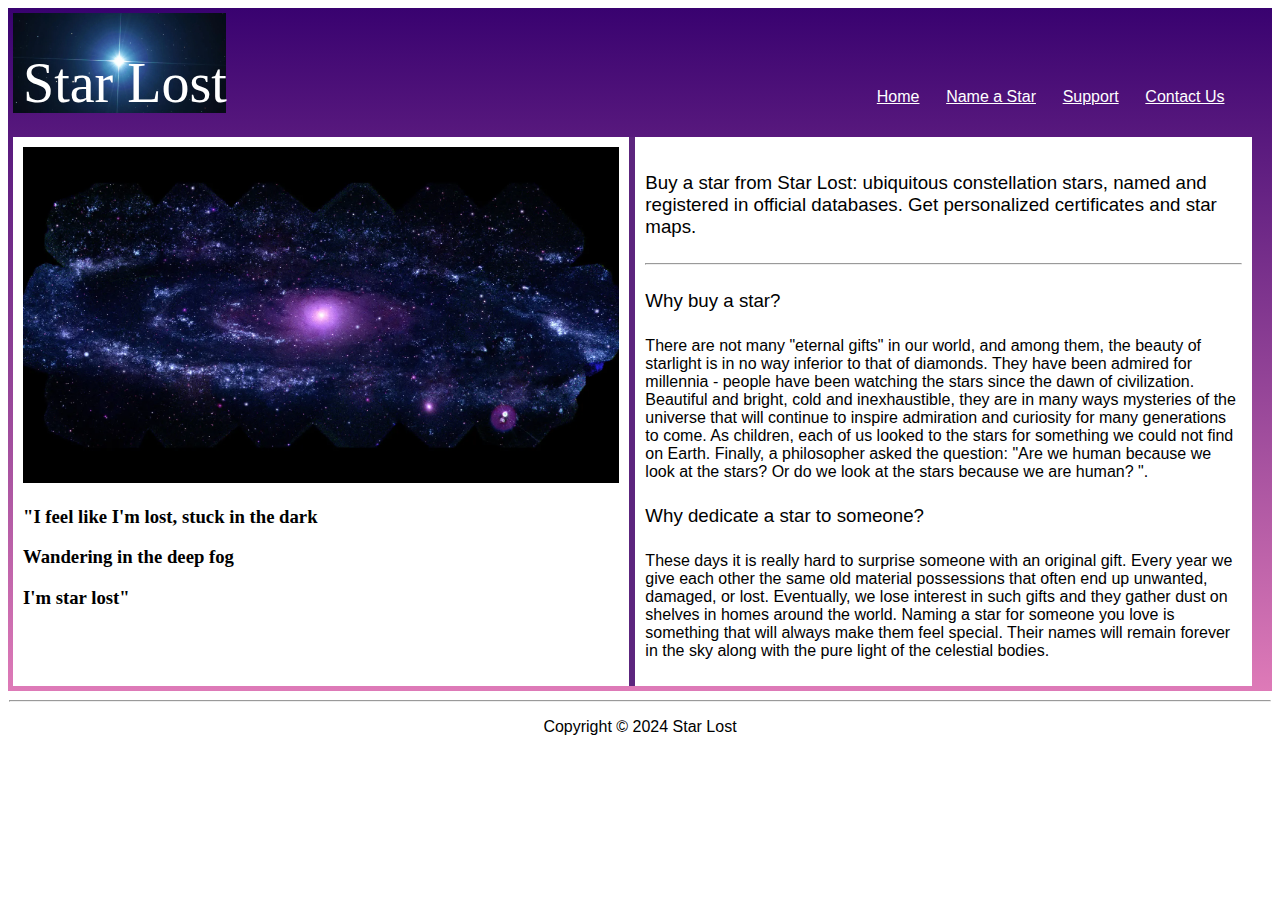
<file: My Website/index.html>
<!DOCTYPE html>
<html lang="en">
    <div id="page">
        <head>
            <title>Star Lost</title>
            <link rel="stylesheet" type="text/css" href="style.css">
        </head>
        <body>
            <header>
                <a href="index.html"><img class="logo" alt="Star Lost" src="starlost.png" /></a>
                <br />
                <h1>Star Lost</h1>
                <br /><br />
                <nav>
                    <ul>
                        <li><a href="index.html">Home</a></li>&nbsp;&nbsp;&nbsp;&nbsp;&nbsp;
                        <li><a href="name.html">Name a Star</a></li>&nbsp;&nbsp;&nbsp;&nbsp;&nbsp;
                        <li><a href="support.html">Support</a></li>&nbsp;&nbsp;&nbsp;&nbsp;&nbsp;
                        <li><a href="contact.html">Contact Us</a></li>&nbsp;&nbsp;&nbsp;&nbsp;&nbsp;
                    </ul>
                </nav>
            </header>
            <section>
                <article class="one">
                    <img class="enlarge" width="100%" alt="Index" src="index.jpg" />
                    <h3>"I feel like I'm lost, stuck in the dark</h3>
                    <h3>Wandering in the deep fog</h3>
                    <h3>I'm star lost"</h3>
                </article>
                <br />
                <article class="two">
                    <h4>Buy a star from Star Lost: ubiquitous constellation stars, named and registered in official databases. Get personalized certificates and star maps.</h4>
                    <hr />
                    <h4>Why buy a star?</h4>
                    <p>There are not many "eternal gifts" in our world, and among them, the beauty of starlight is in no way inferior to that of diamonds. They have been admired for millennia - people have been watching the stars since the dawn of civilization. Beautiful and bright, cold and inexhaustible, they are in many ways mysteries of the universe that will continue to inspire admiration and curiosity for many generations to come. As children, each of us looked to the stars for something we could not find on Earth. Finally, a philosopher asked the question: "Are we human because we look at the stars? Or do we look at the stars because we are human? ".</p>
                    <h4>Why dedicate a star to someone?</h4>
                    <p>These days it is really hard to surprise someone with an original gift. Every year we give each other the same old material possessions that often end up unwanted, damaged, or lost. Eventually, we lose interest in such gifts and they gather dust on shelves in homes around the world. Naming a star for someone you love is something that will always make them feel special. Their names will remain forever in the sky along with the pure light of the celestial bodies.</p>
                </article>
                <br />
            </section>
            <footer>
                <hr />
                <p>Copyright &copy; 2024 Star Lost</p>
            </footer>
        </body>
    </div>
</html>
</file>
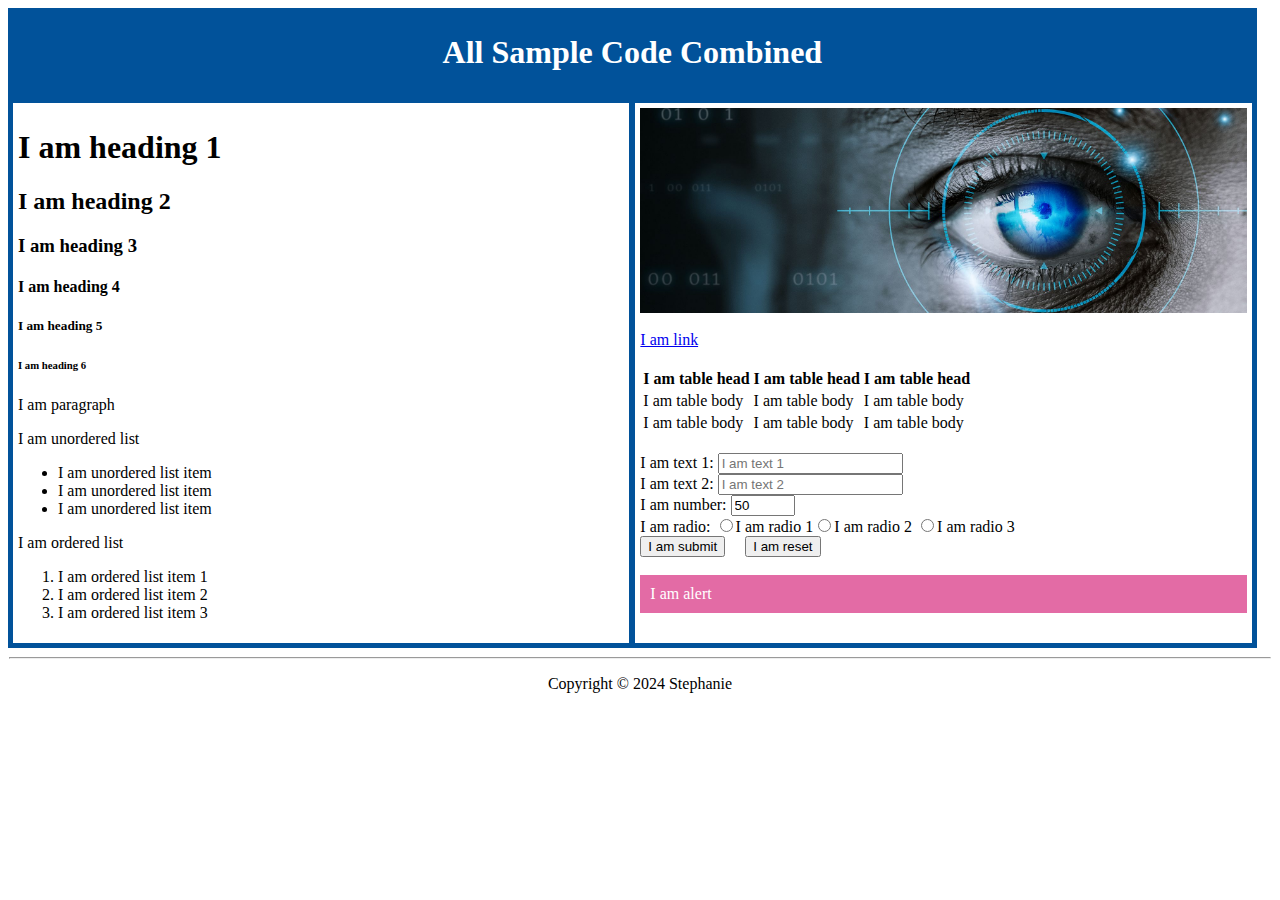
<file: Sample Code/index.html>
<!DOCTYPE html>
<html lang="en">
    <head>
        <title>index</title>
        <link rel="stylesheet" type="text/css" href="style.css">
    </head>
    <body>
        <header>
            <h1>All Sample Code Combined</h1>
        </header>
        <section>
            <article class="one">
                <h1>I am heading 1</h1>
                <h2>I am heading 2</h2>
                <h3>I am heading 3</h3>
                <h4>I am heading 4</h4>
                <h5>I am heading 5</h5>
                <h6>I am heading 6</h6>
                <p>I am paragraph</p>
                I am unordered list
                <ul>
                    <li>I am unordered list item</li>
                    <li>I am unordered list item</li>
                    <li>I am unordered list item</li>
                </ul>
                I am ordered list
                <ol>
                    <li>I am ordered list item 1</li>
                    <li>I am ordered list item 2</li>
                    <li>I am ordered list item 3</li>
                </ol>
            </article>
            <article class="two">
                <img class="imgcenter" width="100%" src="image.jpg" alt="image">
                <br />
                <a href="https://www.amygb.ai/blog/is-image-processing-part-of-machine-learning">I am link</a>
                <br /><br />
                <table>
                    <thead>
                        <th>I am table head</th>
                        <th>I am table head</th>
                        <th>I am table head</th>
                    </thead>
                    <tbody>
                        <tr>
                            <td>I am table body</td>
                            <td>I am table body</td>
                            <td>I am table body</td>
                        </tr>
                        <tr>
                            <td>I am table body</td>
                            <td>I am table body</td>
                            <td>I am table body</td>
                        </tr>
                    </tbody>
                </table>
                <br />
                <form action="" method="get">
                    I am text 1: <input type="text" name="text1" required placeholder="I am text 1" />
                    <br />
                    I am text 2: <input type="text" name="text2" required placeholder="I am text 2" />
                    <br />
                    I am number: <input type="number" size="6" name="number" min="0" max="100" value="50" />
                    <br />
                    I am radio: <input type="radio" name="radio" value="radio1" required />I am radio 1<input type="radio" name="radio" value="radio2" required />I am radio 2 <input type="radio" name="radio" value="radio3" required />I am radio 3
                    <br />
                    <button type="submit" value="submit">I am submit</button>
                    &nbsp&nbsp&nbsp
                    <button type="reset" value="reset">I am reset</button>
                </form>
                <br />
                <div class="alert">I am alert</div>
            </article>
        </section>
    </body>
    <footer>
        <hr />
        <p>Copyright &copy; 2024 Stephanie</p>
    </footer>
</html>
</file>
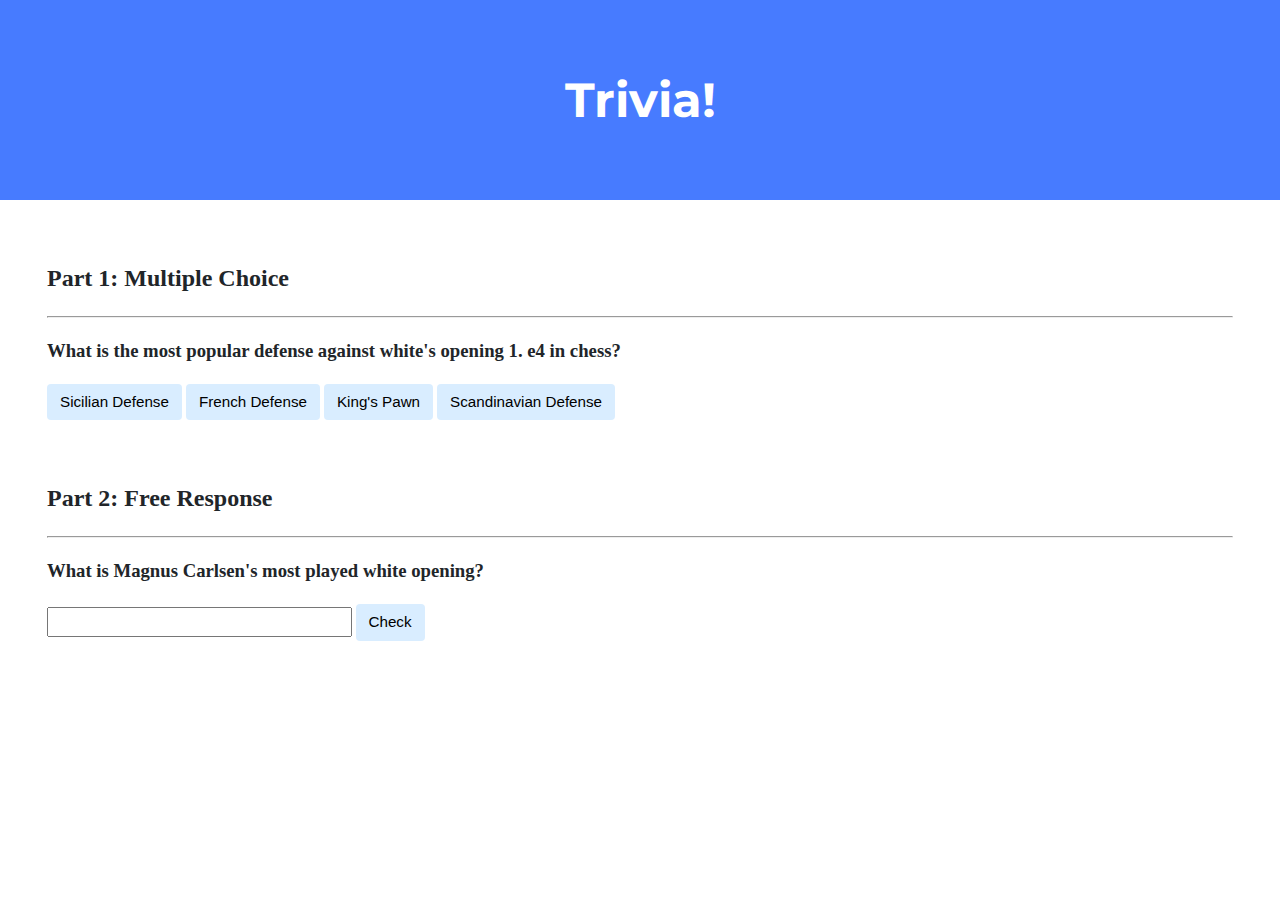
<file: Trivia/index.html>
<!DOCTYPE html>

<html lang="en">
    <head>
        <link href="https://fonts.googleapis.com/css2?family=Montserrat:wght@500&display=swap" rel="stylesheet">
        <link href="style.css" rel="stylesheet">
        <title>Trivia!</title>
    </head>
    <body>
        <div class="header">
            <h1>Trivia!</h1>
        </div>

        <div class="container">
            <div class="section">
                <h2>Part 1: Multiple Choice </h2>
                <hr>
                <h3>What is the most popular defense against white's opening 1. e4 in chess?</h3>
                <button class="correct">Sicilian Defense</button>
                <button class="incorrect">French Defense</button>
                <button class="incorrect">King's Pawn</button>
                <button class="incorrect">Scandinavian Defense</button>
                <p class="display1"></p>
            </div>

            <div class="section">
                <h2>Part 2: Free Response</h2>
                <hr>
                <h3>What is Magnus Carlsen's most played white opening?</h3>
                <input type="text"></input>
                <button class="check">Check</button>
                <p class="display2"></p>
            </div>
        </div>
        <script src="trivia.js" type="text/JavaScript"></script>
    </body>
</html>
</file>
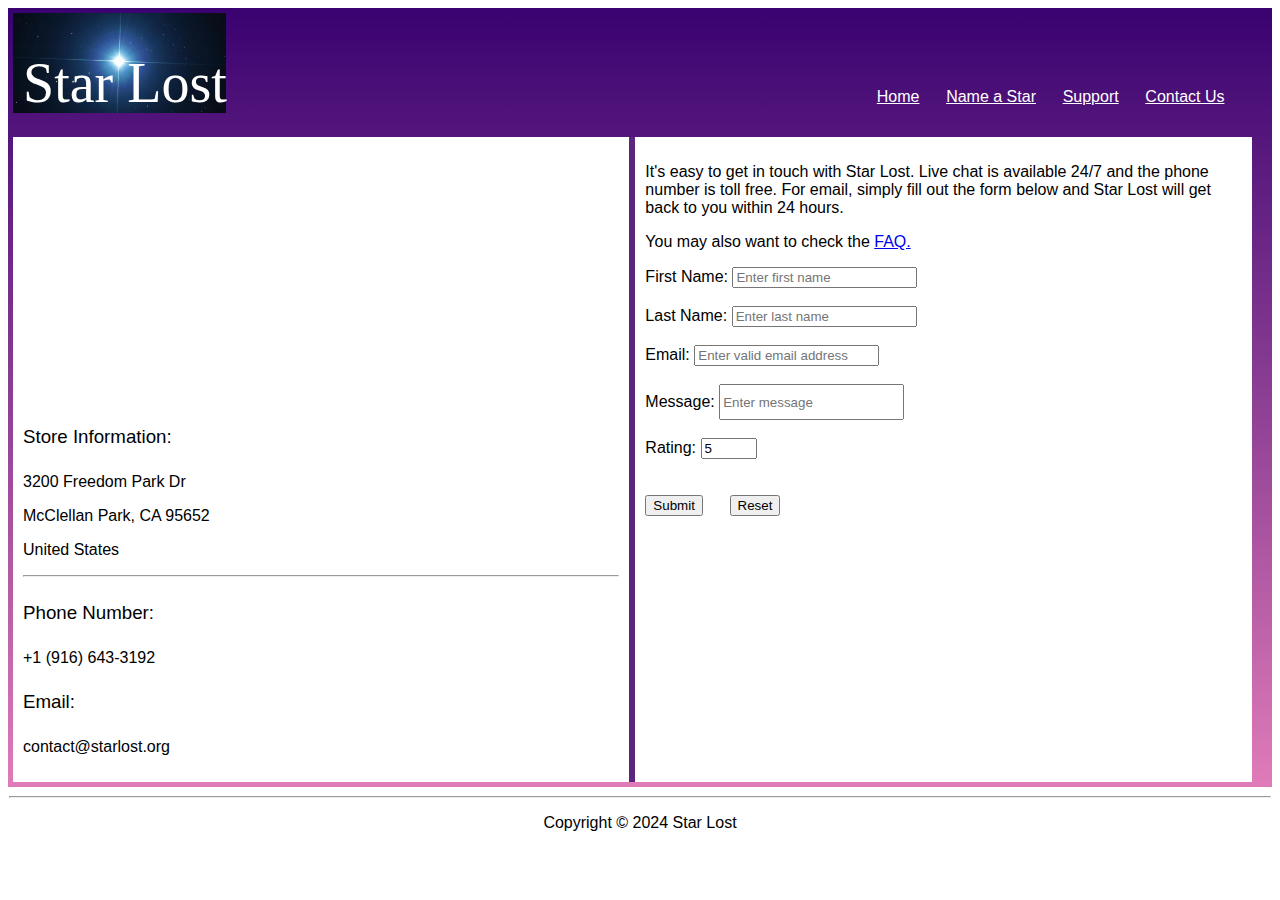
<file: My Website/contact.html>
<!DOCTYPE html>
<html lang="en">
    <div id="page">
        <head>
            <title>Star Lost</title>
            <link rel="stylesheet" type="text/css" href="style.css">
        </head>
        <body>
            <header>
                <a href="index.html"><img class="logo" alt="Star Lost" src="starlost.png" /></a>
                <br />
                <h1>Star Lost</h1>
                <br /><br />
                <nav>
                    <ul>
                        <li><a href="index.html">Home</a></li>&nbsp;&nbsp;&nbsp;&nbsp;&nbsp;
                        <li><a href="name.html">Name a Star</a></li>&nbsp;&nbsp;&nbsp;&nbsp;&nbsp;
                        <li><a href="support.html">Support</a></li>&nbsp;&nbsp;&nbsp;&nbsp;&nbsp;
                        <li><a href="contact.html">Contact Us</a></li>&nbsp;&nbsp;&nbsp;&nbsp;&nbsp;
                    </ul>
                </nav>
            </header>
            <section>
                <article class="one">
                    <iframe src="https://www.google.com/maps/embed?pb=!1m18!1m12!1m3!1d3189619.0827873843!2d-126.26885138749998!3d38.675030600000014!2m3!1f0!2f0!3f0!3m2!1i1024!2i768!4f13.1!3m3!1m2!1s0x809ad88daa89f2bf%3A0xce2b5572c90b074e!2sAerospace%20Museum%20of%20California!5e0!3m2!1sen!2sus!4v1710524425692!5m2!1sen!2sus" width="100%" height="250" style="border:0;" allowfullscreen="" loading="lazy" referrerpolicy="no-referrer-when-downgrade"></iframe>
                    <h4>Store Information:</h4>
                    <p>3200 Freedom Park Dr</p>
                    <p>McClellan Park, CA 95652</p>
                    <p>United States</p>
                    <hr />
                    <h4>Phone Number:</h4>
                    <p>+1 (916) 643-3192</p>
                    <h4>Email:</h4>
                    <p>contact@starlost.org</p>
                </article>
                <br />
                <article class="two">
					<p>It's easy to get in touch with Star Lost. Live chat is available 24/7 and the phone number is toll free. For email, simply fill out the form below and Star Lost will get back to you within 24 hours.</p>
                    <p>You may also want to check the <a href="support.html">FAQ.</a></p>
					<form action="mailto:contact@starlost.org" method="post" enctype="multipart/form-data" name="EmailForm">
						First Name: <input type="text" name="firstname" required placeholder="Enter first name" />
						<br /><br />
						Last Name: <input type="text" name="lastname" required placeholder="Enter last name" />
						<br /><br />
						Email: <input type="email" name="email" required placeholder="Enter valid email address" />
						<br /><br />
                        Message: <input type="text" name="message" required placeholder="Enter message" style="height: 30px;" />
						<br /><br />
						Rating: <input type="number" size="6" name="rating" min="1" max="10" value="5" />
						<br /><br /><br />
						<button type="submit" value="submit">Submit</button>&nbsp;&nbsp;&nbsp;&nbsp;&nbsp;
						<button type="reset" value="reset">Reset</button>
					</form>
                </article>
                <br />
            </section>
            <footer>
                <hr />
                <p>Copyright &copy; 2024 Star Lost</p>
            </footer>
        </body>
    </div>
</html>
</file>
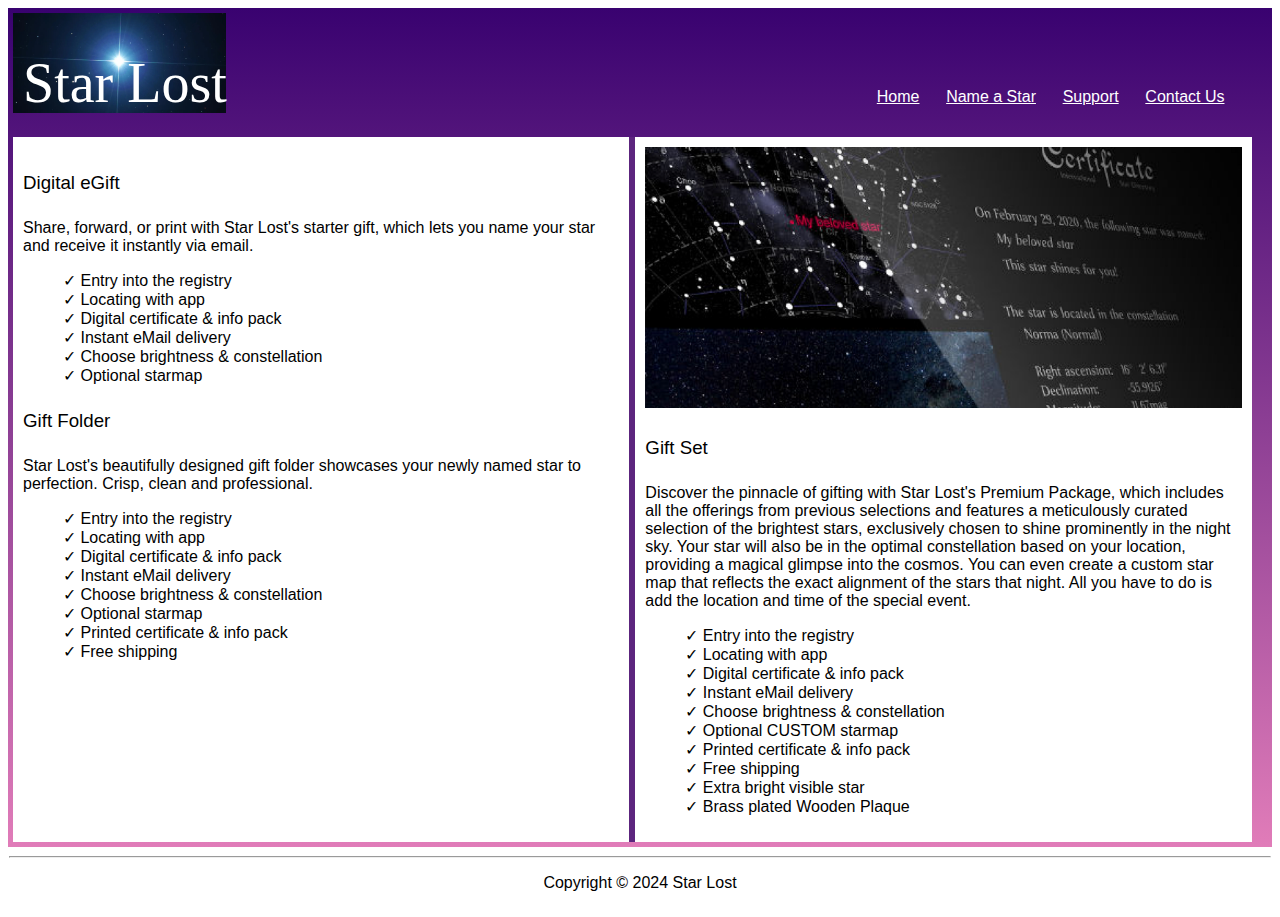
<file: My Website/name.html>
<!DOCTYPE html>
<html lang="en">
    <div id="page">
        <head>
            <title>Star Lost</title>
            <link rel="stylesheet" type="text/css" href="style.css">
        </head>
        <body>
            <header>
                <a href="index.html"><img class="logo" alt="Star Lost" src="starlost.png" /></a>
                <br />
                <h1>Star Lost</h1>
                <br /><br />
                <nav>
                    <ul>
                        <li><a href="index.html">Home</a></li>&nbsp;&nbsp;&nbsp;&nbsp;&nbsp;
                        <li><a href="name.html">Name a Star</a></li>&nbsp;&nbsp;&nbsp;&nbsp;&nbsp;
                        <li><a href="support.html">Support</a></li>&nbsp;&nbsp;&nbsp;&nbsp;&nbsp;
                        <li><a href="contact.html">Contact Us</a></li>&nbsp;&nbsp;&nbsp;&nbsp;&nbsp;
                    </ul>
                </nav>
            </header>
            <section>
                <article class="one">
                    <h4>Digital eGift</h4>
                    <p>Share, forward, or print with Star Lost's starter gift, which lets you name your star and receive it instantly via email.</p>
                    <ul>
                        <li>Entry into the registry</li>
                        <li>Locating with app</li>
                        <li>Digital certificate & info pack</li>
                        <li>Instant eMail delivery</li>
                        <li>Choose brightness & constellation</li>
                        <li>Optional starmap</li>
                    </ul>
                    <h4>Gift Folder</h4>
                    <p>Star Lost's beautifully designed gift folder showcases your newly named star to perfection. Crisp, clean and professional.</p>
                    <ul>
                        <li>Entry into the registry</li>
                        <li>Locating with app</li>
                        <li>Digital certificate & info pack</li>
                        <li>Instant eMail delivery</li>
                        <li>Choose brightness & constellation</li>
                        <li>Optional starmap</li>
                        <li>Printed certificate & info pack</li>
                        <li>Free shipping</li>
                    </ul>
                </article>
                <br />
                <article class="two">
                    <img class="enlarge" width="100%" alt="Gift Set" src="giftset.jpg" />
                    <h4>Gift Set</h4>
                    <p>Discover the pinnacle of gifting with Star Lost's Premium Package, which includes all the offerings from previous selections and features a meticulously curated selection of the brightest stars, exclusively chosen to shine prominently in the night sky. Your star will also be in the optimal constellation based on your location, providing a magical glimpse into the cosmos. You can even create a custom star map that reflects the exact alignment of the stars that night. All you have to do is add the location and time of the special event.</p>
                    <ul>
                        <li>Entry into the registry</li>
                        <li>Locating with app</li>
                        <li>Digital certificate & info pack</li>
                        <li>Instant eMail delivery</li>
                        <li>Choose brightness & constellation</li>
                        <li>Optional CUSTOM starmap</li>
                        <li>Printed certificate & info pack</li>
                        <li>Free shipping</li>
                        <li>Extra bright visible star</li>
                        <li>Brass plated Wooden Plaque</li>
                    </ul>
                </article>
                <br />
            </section>
            <footer>
                <hr />
                <p>Copyright &copy; 2024 Star Lost</p>
            </footer>
        </body>
    </div>
</html>
</file>
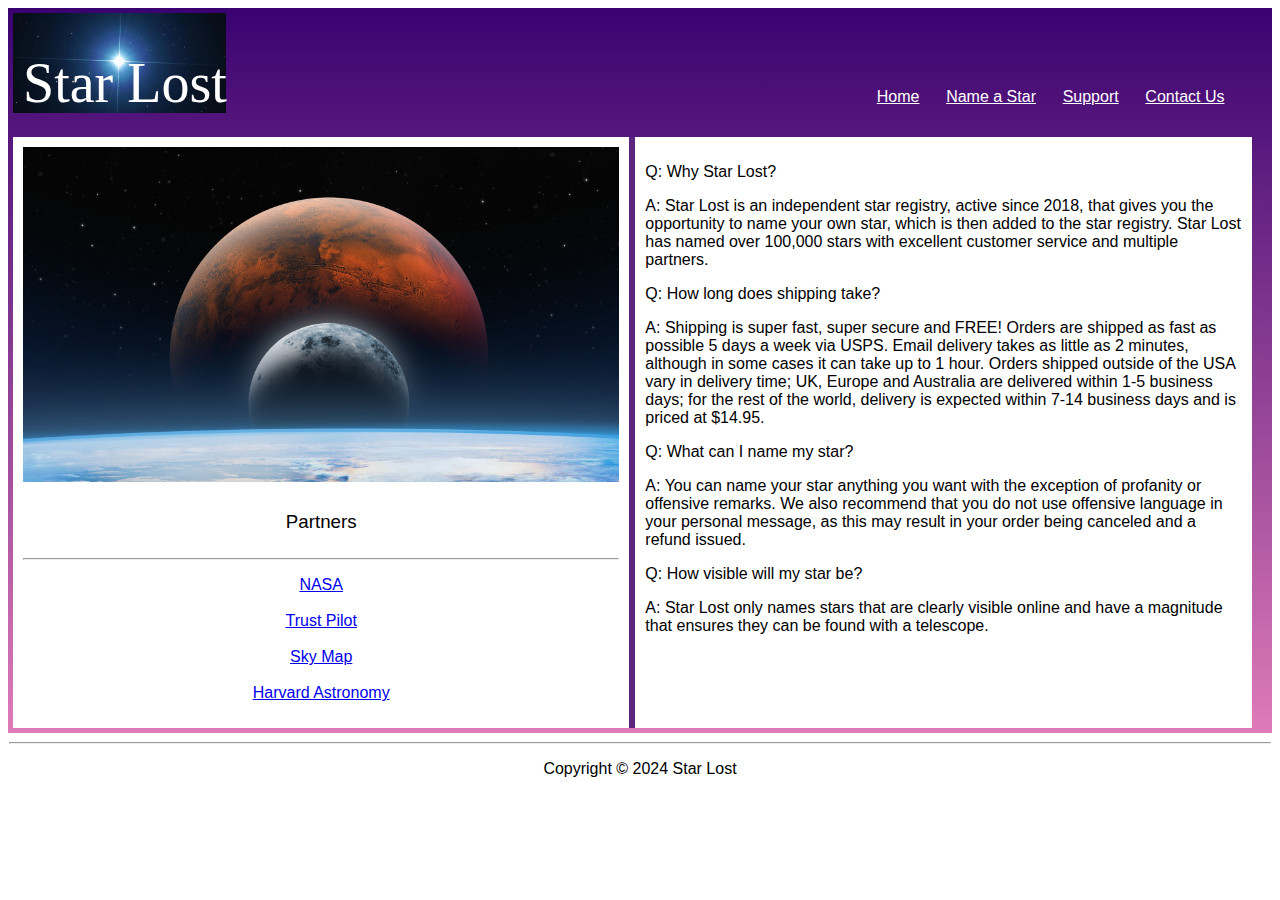
<file: My Website/support.html>
<!DOCTYPE html>
<html lang="en">
    <div id="page">
        <head>
            <title>Star Lost</title>
            <link rel="stylesheet" type="text/css" href="style.css">
        </head>
        <body>
            <header>
                <a href="index.html"><img class="logo" alt="Star Lost" src="starlost.png" /></a>
                <br />
                <h1>Star Lost</h1>
                <br /><br />
                <nav>
                    <ul>
                        <li><a href="index.html">Home</a></li>&nbsp;&nbsp;&nbsp;&nbsp;&nbsp;
                        <li><a href="name.html">Name a Star</a></li>&nbsp;&nbsp;&nbsp;&nbsp;&nbsp;
                        <li><a href="support.html">Support</a></li>&nbsp;&nbsp;&nbsp;&nbsp;&nbsp;
                        <li><a href="contact.html">Contact Us</a></li>&nbsp;&nbsp;&nbsp;&nbsp;&nbsp;
                    </ul>
                </nav>
            </header>
            <section>
                <article class="one">
                    <img class="enlarge" width="100%" alt="Nasa" src="nasa.jpg" />
                    <div class="textcenter">
                        <h4>Partners</h4>
                        <hr />
                        <p>
                            <a href="https://www.nasa.gov/">NASA</a><br /><br />
                            <a href="https://www.trustpilot.com/">Trust Pilot</a><br /><br />
                            <a href="http://www.sky-map.org/">Sky Map</a><br /><br />
                            <a href="https://astronomy.fas.harvard.edu/">Harvard Astronomy</a>
                        </p>
                    </div>
                </article>
                <br />
                <article class="two">
                    <p>Q: Why Star Lost?</p>
                    <p>A: Star Lost is an independent star registry, active since 2018, that gives you the opportunity to name your own star, which is then added to the star registry. Star Lost has named over 100,000 stars with excellent customer service and multiple partners.</p>
                    <p>Q: How long does shipping take?</p>
                    <p>A: Shipping is super fast, super secure and FREE! Orders are shipped as fast as possible 5 days a week via USPS. Email delivery takes as little as 2 minutes, although in some cases it can take up to 1 hour. Orders shipped outside of the USA vary in delivery time; UK, Europe and Australia are delivered within 1-5 business days; for the rest of the world, delivery is expected within 7-14 business days and is priced at $14.95. </p>
                    <p>Q: What can I name my star?</p>
                    <p>A: You can name your star anything you want with the exception of profanity or offensive remarks. We also recommend that you do not use offensive language in your personal message, as this may result in your order being canceled and a refund issued.</p>
                    <p>Q: How visible will my star be?</p>
                    <p>A: Star Lost only names stars that are clearly visible online and have a magnitude that ensures they can be found with a telescope.</p>
                </article>
                <br />
            </section>
            <footer>
                <hr />
                <p>Copyright &copy; 2024 Star Lost</p>
            </footer>
        </body>
    </div>
</html>
</file>
<file: My Website/style.css>
#page {
    background: linear-gradient(#390270, #ed85be);
    font-family: "Optima", sans-serif;
}
header {
    font-family: "Optima", sans-serif;
    color: #FFFFFF;
    text-align: left;
    width: 98%;
    padding: 5px;
    position: relative;
}
header .logo {
    top: 5px;
    left: 5px;
    float: left;
    height: 100px;
    position: absolute;
}
header h1 {
    font-family: "Brush Script MT", cursive;
    font-size: 3.5em;
    font-weight: normal;
    top: 5px;
    left: 15px;
    position: absolute;
    z-index: 1;
}
nav {
    font-family: "Optima", sans-serif;
    text-align: right;
    position: relative;
    padding: 5px;
}
nav li {
    display: inline;
}
nav a {
    color: #ffffff;
}
nav a:hover {
    color: #f5ca0c;
}
section {
    font-family: "Optima", sans-serif;
    width: 98%;
    padding: 5px;
    display: flex;
    flex-direction: row;
    overflow: hidden;
}
article.one {
    background-color: #FFFFFF;
    text-align: left;
    width: 100%;
    padding: 10px;
    position: relative;
    border-right: solid #5c257e;
}
article.two {
    background-color: #FFFFFF;
    text-align: left;
    width: 100%;
    padding: 10px;
    position: relative;
    border-left: solid #5c257e;
    overflow: hidden;
}
article h3 {
    font-family: "Luminari", fantasy;
}
article h4 {
    font-size: 1.17em;
    font-weight: normal;
}
article ul {
    list-style: none;
}

article ul li:before {
    content: '✓ ';
}
footer {
    background-color: #FFFFFF;
    text-align: center;
    padding: 1px;
    clear: both;
}
.textcenter {
    text-align: center;
}
.imgcenter {
    display: block;
    margin-left: auto;
    margin-right: auto;
}
.enlarge {
    transition: transform 3s;
    transform-origin: top center;
}
img.enlarge:hover {
    transform: scale(1.55);
    position: relative;
}
</file>
<file: Sample Code/style.css>
header {
    background-color: #01529A;
    font-family: "Times New Roman", sans-serif;
    color: #FFFFFF;
    text-align: center;
    width: 98%;
    padding: 5px;
    position: relative;
}
section {
    background-color: #01529A;
    font-family: "Times New Roman", sans-serif;
    width: 98%;
    padding: 5px;
    display: flex;
    flex-direction: row;
}
section h1 {
    font-size: 2em;
}
article.one {
    background-color: #FFFFFF;
    font-family: "Times New Roman", sans-serif;
    text-align: left;
    width: 100%;
    padding: 5px;
    position: relative;
    border-right: solid #01529A;
}
article.two {
    background-color: #FFFFFF;
    font-family: "Times New Roman", sans-serif;
    text-align: left;
    width: 100%;
    padding: 5px;
    position: relative;
    border-left: solid #01529A;
}
footer {
    text-align: center;
    padding: 1px;
    clear: both;
}
.imgcenter {
    display: block;
    margin-left: auto;
    margin-right: auto;
}
img:active {
    position: fixed;
    top: 0;
    left: 0;
    width: 100vw;
    height: 100vh;
    object-fit: cover;
}
.alert {
    padding: 10px;
    background-color: #e36ba5;
    color: white;
}
.alert:hover {
    background-color: #f099c3;
}
</file>
<file: Trivia/style.css>
body {
    background-color: #fff;
    color: #212529;
    font-size: 1rem;
    font-weight: 400;
    line-height: 1.5;
    margin: 0;
    text-align: left;
}

.container {
    margin-left: auto;
    margin-right: auto;
    padding-left: 15px;
    padding-right: 15px;
}

.header {
    background-color: #477bff;
    color: #fff;
    margin-bottom: 2rem;
    padding: 2rem 1rem;
    text-align: center;
}

.section {
    padding: 0.5rem 2rem 1rem 2rem;
}

.section:hover {
    background-color: #f5f5f5;
    transition: color 2s ease-in-out, background-color 0.15s ease-in-out;
}

h1 {
    font-family: 'Montserrat', sans-serif;
    font-size: 48px;
}

button, input[type="submit"] {
    background-color: #d9edff;
    border: 1px solid transparent;
    border-radius: 0.25rem;
    font-size: 0.95rem;
    font-weight: 400;
    line-height: 1.5;
    padding: 0.375rem 0.75rem;
    text-align: center;
    transition: color 0.15s ease-in-out, background-color 0.15s ease-in-out, border-color 0.15s ease-in-out, box-shadow 0.15s ease-in-out;
    vertical-align: middle;
}


input[type="text"] {
    line-height: 1.8;
    width: 25%;
}

input[type="text"]:hover {
    background-color: #f5f5f5;
    transition: color 2s ease-in-out, background-color 0.15s ease-in-out;
}
</file>
